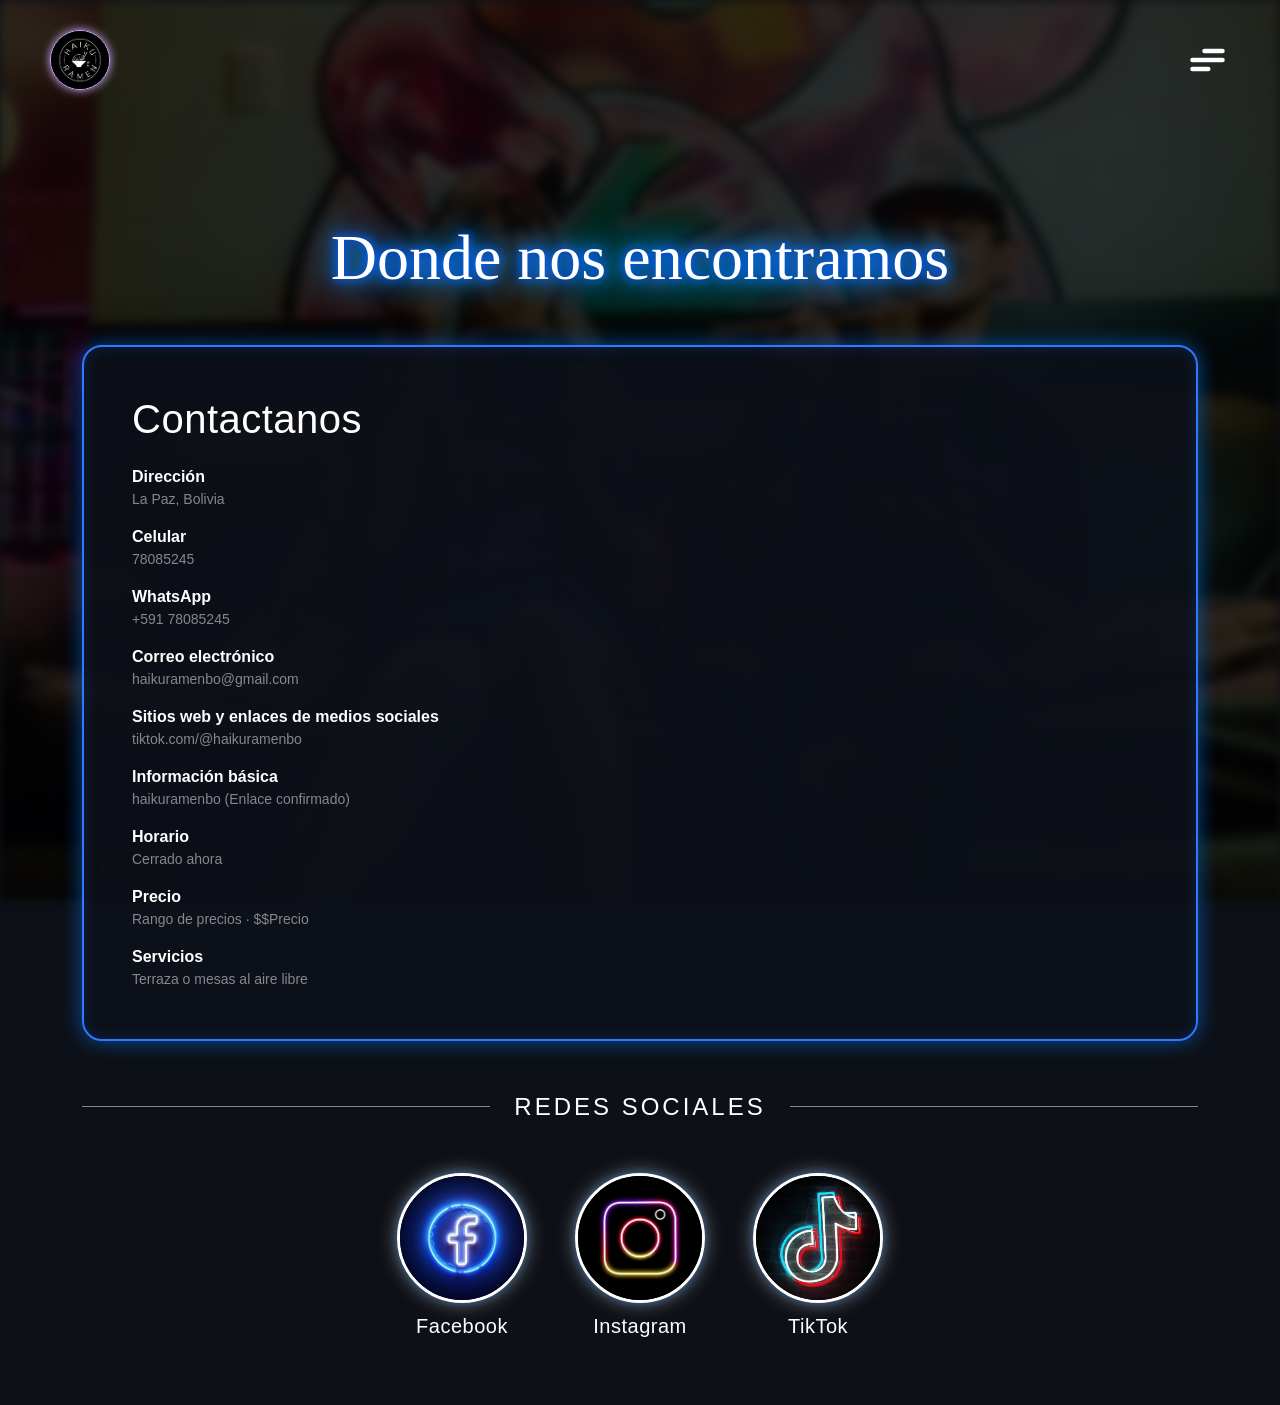
<file: encuentranos.html>
<!DOCTYPE html>
<html lang="es">
<head>
    <meta charset="UTF-8">
    <meta name="viewport" content="width=device-width, initial-scale=1.0">
    <title>Proyecto_Dónde nos encontramos</title>
    
    <link href="https://cdn.jsdelivr.net/npm/bootstrap@5.3.3/dist/css/bootstrap.min.css" rel="stylesheet">
    
    <link rel="stylesheet" href="estilos2.css">
</head>
<body>
<div class="fondo-pagina"></div>
    <nav class="navbar-top">
            <div class="logo-circulo">
                <a href="sobrenosotros.html" class="logo-link">
                    <img src="logo.jpg" alt="mi logo" class="imagen-logo">
                </a>
            </div>
        </a>
        <div class="menu-wrapper">
            <label class="hamburger">
                <input type="checkbox" id="btn-menu">
                <svg viewBox="0 0 32 32">
                    <path class="line line-top-bottom" d="M27 10 13 10C10.8 10 9 8.2 9 6 9 3.5 10.8 2 13 2 15.2 2 17 3.8 17 6L17 26C17 28.2 18.8 30 21 30 23.2 30 25 28.2 25 26 25 23.8 23.2 22 21 22L7 22"></path>
                    <path class="line" d="M7 16 27 16"></path>
                </svg>
            </label>
            <div class="menu-lateral">
                <button class="menu-btn" onclick="location.href='index.html'">Inicio</button>
                <button class="menu-btn" onclick="location.href='sobrenosotros.html'">sobre nosotros</button>
                <button class="menu-btn" onclick="location.href='nuestromenu.html'">Nuestro Menú</button>
                <button class="menu-btn" onclick="location.href='encuentranos.html'">Contacto</button>
            </div>
        </div>
    </nav>

    <main class="container contenedor-principal-haiku">
        
        <h1 class="titulo-neon-azul text-center display-3">Donde nos encontramos</h1>

        <div class="tarjeta-neon-contenedor mt-5">
            <div class="row g-0 h-100">
                
                <div class="col-md-6 p-5 d-flex flex-column justify-content-center text-start text-white">
                    <h2 class="titulo-contactanos mb-4 display-6">Contactanos</h2>
                    
                    <div class="mb-3">
                        <strong class="d-block m-0 lh-sm">Dirección</strong>
                        <span class="text-white-50 small">La Paz, Bolivia</span>
                    </div>
                    <div class="mb-3">
                        <strong class="d-block m-0 lh-sm">Celular</strong>
                        <span class="text-white-50 small">78085245</span>
                    </div>
                    <div class="mb-3">
                        <strong class="d-block m-0 lh-sm">WhatsApp</strong>
                        <span class="text-white-50 small">+591 78085245</span>
                    </div>
                    <div class="mb-3">
                        <strong class="d-block m-0 lh-sm">Correo electrónico</strong>
                        <span class="text-white-50 small">haikuramenbo@gmail.com</span>
                    </div>
                    <div class="mb-3">
                        <strong class="d-block m-0 lh-sm">Sitios web y enlaces de medios sociales</strong>
                        <span class="text-white-50 small">tiktok.com/@haikuramenbo</span>
                    </div>
                    <div class="mb-3">
                        <strong class="d-block m-0 lh-sm">Información básica</strong>
                        <span class="text-white-50 small">haikuramenbo (Enlace confirmado)</span>
                    </div>
                    <div class="mb-3">
                        <strong class="d-block m-0 lh-sm">Horario</strong>
                        <span class="text-white-50 small">Cerrado ahora</span>
                    </div>
                    <div class="mb-3">
                        <strong class="d-block m-0 lh-sm">Precio</strong>
                        <span class="text-white-50 small">Rango de precios · $$Precio</span>
                    </div>
                    <div>
                        <strong class="d-block m-0 lh-sm">Servicios</strong>
                        <span class="text-white-50 small">Terraza o mesas al aire libre</span>
                    </div>
                </div>

                <div class="col-md-6 contenedor-mapa-interno">
                    <iframe 
                        src="https://www.google.com/maps/embed?pb=!1m18!1m12!1m3!1d3825.280998317799!2d-68.1274826250859!3d-16.511905584233485!2m3!1f0!2f0!3f0!3m2!1i1024!2i768!4f13.1!3m3!1m2!1s0x915f21a062141fe9%3A0xb75ed8ea77798704!2sHaiku%20Ramen!5e0!3m2!1ses!2sbo!4v1781758301633!5m2!1ses!2sbo" 
                        width="600" 
                        height="450" 
                        style="border:0;" 
                        allowfullscreen="" 
                        loading="lazy" 
                        referrerpolicy="no-referrer-when-downgrade">
                    </iframe>" 
                       
                </div>

            </div>
        </div>

        <section class="seccion-redes-haiku">
            <div class="d-flex align-items-center my-5 text-white">
                <div class="flex-grow-1 border-bottom border-white border-opacity-50"></div>
                <span class="px-4 tracking-wider text-uppercase fw-normal fs-4" style="letter-spacing: 3px;">REDES SOCIALES</span>
                <div class="flex-grow-1 border-bottom border-white border-opacity-50"></div>
            </div>

            <div class="d-flex justify-content-center gap-5 flex-wrap pb-5 text-center text-white">
                
                <a href="https://www.facebook.com/Haikuramenbo?locale=es_LA" target="_blank" class="text-decoration-none text-white opcion-red-social">
                    <div class="circulo-logo-neon">
                        <img src="logo1.jpg" alt="Facebook" class="w-100 h-100 object-fit-cover">
                    </div>
                    <p class="mt-2 fs-5">Facebook</p>
                </a>

                <a href="https://www.instagram.com/haikuramenbo?fbclid=IwY2xjawSgVeFleHRuA2FlbQIxMABicmlkETEzc2xKQWxudmxEZ2dsZFE2c3J0YwZhcHBfaWQQMjIyMDM5MTc4ODIwMDg5MgABHl3iT5bX1wdPIcNPNbXEtz-_Fj0y05Q1o9z28eHlvV0FExrGHIR16sSAo3Kg_aem_y0tdPuRln0sDw-dBNjiKaw" target="_blank" class="text-decoration-none text-white opcion-red-social">
                    <div class="circulo-logo-neon">
                        <img src="logo2.jpg" alt="Instagram" class="w-100 h-100 object-fit-cover">
                    </div>
                    <p class="mt-2 fs-5">Instagram</p>
                </a>

                <a href="https://www.tiktok.com/@haikuramenbo?_r=1&_t=ZS-97Iwjz4WXye" target="_blank" class="text-decoration-none text-white opcion-red-social">
                    <div class="circulo-logo-neon">
                        <img src="logo3.jpg" alt="TikTok" class="w-100 h-100 object-fit-cover">
                    </div>
                    <p class="mt-2 fs-5">TikTok</p>
                </a>

            </div>
        </section>

    </main>

    <script src="https://cdn.jsdelivr.net/npm/bootstrap@5.3.3/dist/js/bootstrap.bundle.min.js"></script>
</body>
</html>
</file>
<file: estilos2.css>
* { box-sizing: border-box; margin: 0; padding: 0; }

body {
    background-color: #0d1117;
    color: white;
    font-family: 'Roboto', sans-serif;
    overflow-x: hidden;
}
.fondo-pagina {
    position: fixed;
    top: 0; left: 0;
    width: 100%; height: 100%;
    background: url('fondo2.jpg') center/cover;
    filter: brightness(0.2) blur(5px);
    z-index: -1;
}
.navbar-top {
    display: flex;
    justify-content: space-between;
    align-items: center;
    padding: 30px 50px;
    width: 100%; 
}
.logo-circulo {
    width: 60px; 
    height: 60px;
    border: 1px solid #d1b3ff;
    border-radius: 50%;
    overflow: hidden; 
    box-shadow: 0 0 10px #d1b3ff;
    display: flex; 
    align-items: center; 
    justify-content: center;
    margin-right: auto;
}
.logo-enlace {
    display: flex;
    width: 100%;
    height: 100%;
    align-items: center;
    justify-content: center;
    text-decoration: none;
    cursor: pointer;
    position: relative;
    z-index: 999;;
}
.imagen-logo {
    width: 100%;
    height: 100%;
    object-fit: cover; 
}
.hamburger { cursor: pointer; z-index: 101; }
.hamburger input { display: none; }
.hamburger svg { height: 3em; transition: transform 600ms cubic-bezier(0.4, 0, 0.2, 1); }
.line { fill: none; stroke: white; stroke-linecap: round; stroke-width: 3; transition: 600ms; }
.line-top-bottom { stroke-dasharray: 12 63; }
.hamburger input:checked + svg { transform: rotate(-45deg); }
.hamburger input:checked + svg .line-top-bottom { stroke-dasharray: 20 300; stroke-dashoffset: -32.42; }
.menu-lateral {
    position: absolute; top: 100px; right: 50px;
    background: #0d1117; border: 1px solid #30363d;
    display: none; flex-direction: column; width: 200px;
    border-radius: 6px; overflow: hidden;
    z-index: 100;
}
.menu-wrapper:has(.hamburger input:checked) .menu-lateral { 
    display: flex; 
    animation: slideDown 0.3s ease; 
}
.menu-btn {
    background: transparent; border: none; color: #c9d1d9;
    padding: 12px; text-align: left; cursor: pointer; transition: 0.2s;
}
.menu-btn:hover { background: #161b22; color: #58a6ff; border-left: 3px solid #58a6ff; }
@keyframes slideDown { from { opacity: 0; transform: translateY(-10px); } to { opacity: 1; transform: translateY(0); } }
.titulo-principal {
    font-family: 'Oswald', sans-serif;
    font-size: 5.5rem; text-align: center;
    letter-spacing: 12px; margin-top: 10px;
    color: #fff; text-shadow: 0 0 10px #d1b3ff, 0 0 20px #d1b3ff, 0 0 40px #d1b3ff;
}

.titulo-neon-azul {
    font-family: 'Georgia', serif;
    color: #ffffff;
    padding-top: 100px;
    text-shadow: 0 0 8px #0055ff, 
                 0 0 15px #0077ff, 
                 0 0 30px #00aaff, 
                 0 0 45px #00aaff;
}

.tarjeta-neon-contenedor {
    background-color: rgba(13, 17, 26, 0.88);
    border: 2px solid #3377ff;
    border-radius: 20px;
    overflow: hidden;
    box-shadow: 0 0 20px rgba(0, 119, 255, 0.6), 
                inset 0 0 15px rgba(0, 119, 255, 0.2);
}

.titulo-contactanos {
    font-family: Arial, Helvetica, sans-serif;
    font-weight: normal;
    letter-spacing: 0.5px;
}

.contenedor-mapa-interno iframe {
    display: block;
    width: 100%;
    height: 100%;
    object-fit: cover;
}

@media (min-width: 768px) {
    .contenedor-mapa-interno {
        border-top-right-radius: 18px;
        border-bottom-right-radius: 18px;
        overflow: hidden;
    }
    .titulo-principal {
        font-size: 2.5rem;
    }
}

.circulo-logo-neon {
    width: 130px;
    height: 130px;
    border: 3px solid #ffffff;
    border-radius: 50%;
    overflow: hidden;
    background-color: #000000;
    margin: 0 auto;
    box-shadow: 0 0 20px rgba(255, 255, 255, 0.4), 
                0 0 10px rgba(0, 119, 255, 0.4);
    transition: transform 0.2s ease, box-shadow 0.2s ease;
}

.opcion-red-social:hover .circulo-logo-neon {
    transform: scale(1.05);
    box-shadow: 0 0 25px rgba(0, 119, 255, 0.8);
}

.opcion-red-social p {
    font-family: Arial, sans-serif;
    letter-spacing: 0.5px;
}
.enlace-sidebar-haiku {
    font-size: 1.5rem;
    color: #ffffff;
    padding: 10px 40px;
    border: 1px solid #333;
    border-radius: 5px;
    width: 200px;
    text-align: center;
    transition: background-color 0.2s;
}
.enlace-sidebar-haiku:hover, .enlace-sidebar-haiku.activa {
    background-color: #3377ff;
    color: #ffffff;
    border-color: #3377ff;
}
</file>
